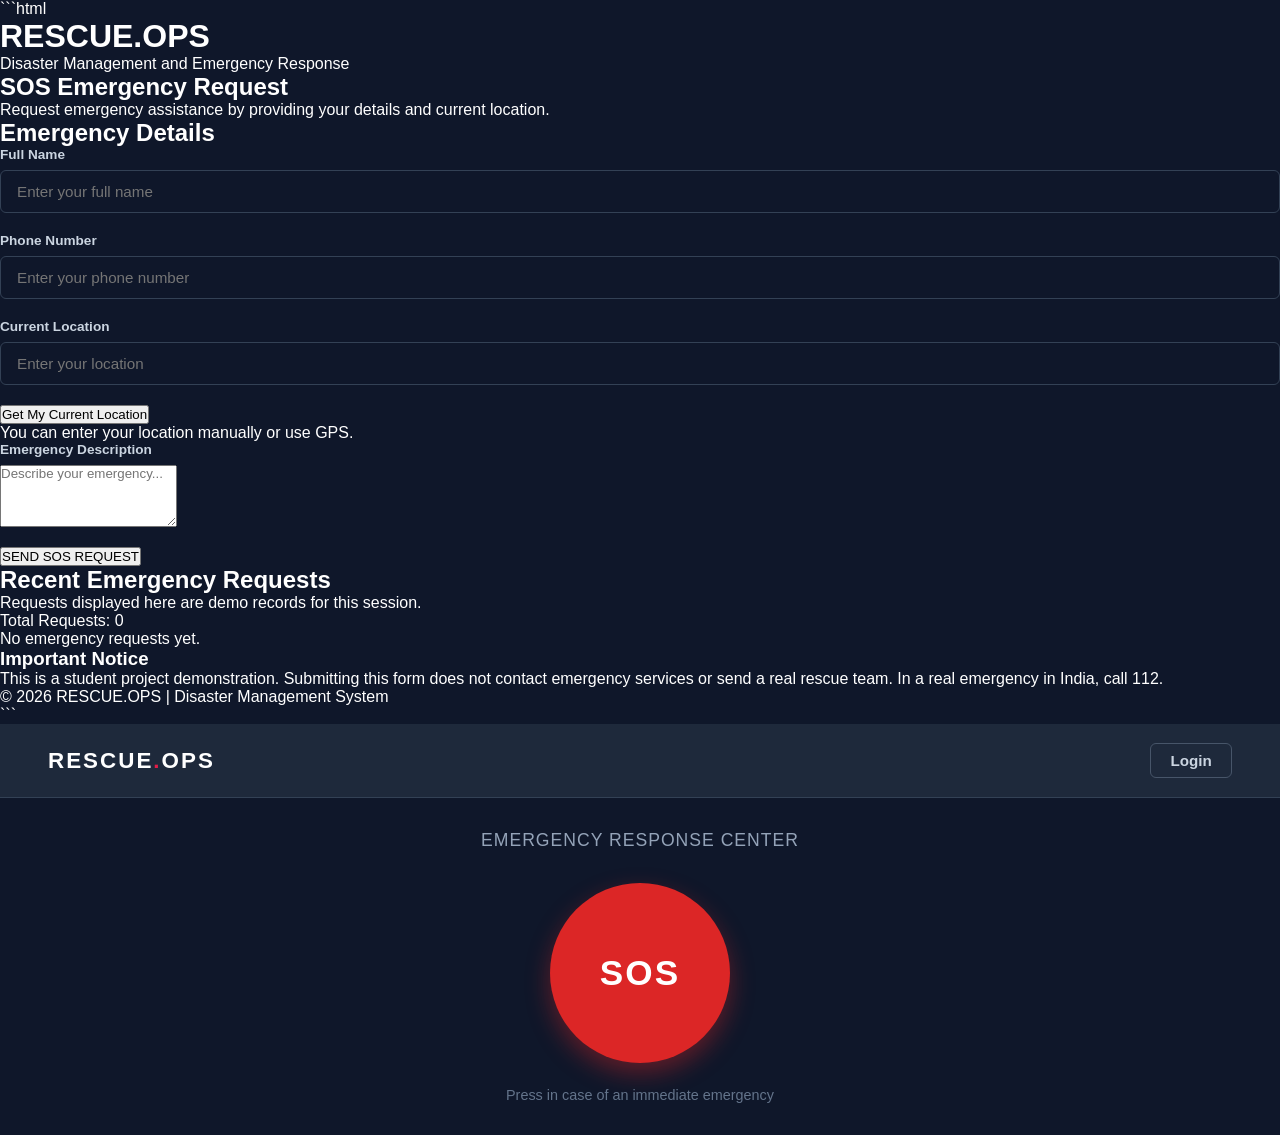
<file: index.html>
```html
<!DOCTYPE html>
<html lang="en">
<head>
    <meta charset="UTF-8">
    <meta name="viewport" content="width=device-width, initial-scale=1.0">

    <title>RESCUE.OPS | SOS Emergency Module</title>

    <link rel="stylesheet" href="style.css">
</head>

<body>

    <header>
        <div class="container">
            <h1>RESCUE<span>.OPS</span></h1>
            <p>Disaster Management and Emergency Response</p>
        </div>
    </header>

    <main class="container">

        <section class="hero">
            <h2>SOS Emergency Request</h2>
            <p>
                Request emergency assistance by providing your details
                and current location.
            </p>
        </section>

        <section class="emergency-card">

            <h2>Emergency Details</h2>

            <form id="sosForm">

                <div class="form-group">
                    <label for="victimName">Full Name</label>
                    <input
                        type="text"
                        id="victimName"
                        name="victimName"
                        placeholder="Enter your full name"
                        required
                    >
                </div>

                <div class="form-group">
                    <label for="phone">Phone Number</label>
                    <input
                        type="tel"
                        id="phone"
                        name="phone"
                        placeholder="Enter your phone number"
                        pattern="[0-9]{10}"
                        maxlength="10"
                        required
                    >
                </div>

                <div class="form-group">
                    <label for="location">Current Location</label>
                    <input
                        type="text"
                        id="location"
                        name="location"
                        placeholder="Enter your location"
                        required
                    >
                </div>

                <input type="hidden" id="latitude" name="latitude">
                <input type="hidden" id="longitude" name="longitude">

                <button type="button" id="getLocation">
                    Get My Current Location
                </button>

                <p id="locationStatus" role="status">
                    You can enter your location manually or use GPS.
                </p>

                <div class="form-group">
                    <label for="details">Emergency Description</label>
                    <textarea
                        id="details"
                        name="details"
                        rows="4"
                        placeholder="Describe your emergency..."
                        required
                    ></textarea>
                </div>

                <button type="submit" id="submitSOS">
                    SEND SOS REQUEST
                </button>

            </form>

            <div id="confirmation" hidden role="status" aria-live="polite">
                <h3>Request Status</h3>
                <p id="confirmationText"></p>
                <a
                    id="mapLink"
                    href="#"
                    target="_blank"
                    rel="noopener noreferrer"
                    hidden
                >
                    View Location on Map
                </a>
            </div>

        </section>

        <section class="history-section">
            <h2>Recent Emergency Requests</h2>

            <p>
                Requests displayed here are demo records for this session.
            </p>

            <p>
                Total Requests: <span id="requestCount">0</span>
            </p>

            <div id="historyList">
                <p>No emergency requests yet.</p>
            </div>
        </section>

        <section class="notice">
            <h3>Important Notice</h3>
            <p>
                This is a student project demonstration. Submitting this
                form does not contact emergency services or send a real
                rescue team. In a real emergency in India, call 112.
            </p>
        </section>

    </main>

    <footer>
        <p>&copy; 2026 RESCUE.OPS | Disaster Management System</p>
    </footer>

    <script src="script.js"></script>

</body>
</html>
```
<!DOCTYPE html>
<html lang="en">
<head>
  <meta charset="UTF-8">
  <meta name="viewport" content="width=device-width, initial-scale=1.0">
  <title>RESCUE OPS</title>
  <link rel="stylesheet" href="style.css">
</head>
<body>

  <nav class="navbar">
    <a href="#" class="brand-name" id="navBrand">
      RESCUE<span>.</span>OPS
    </a>
    <div class="nav-right" id="navRight">
      <button class="login-btn" id="loginToggleBtn">Login</button>
      <div class="user-badge hidden" id="userBadge">
        <span id="officerBadgeName">Volunteer</span>
        <button class="logout-btn" id="logoutBtn">Logout</button>
      </div>
    </div>
  </nav>

  <main class="main-container" id="homeView">
    <p class="main-title">Emergency Response Center</p>
    <a href="#" class="sos-btn" id="sosBtn">SOS</a>
    <p class="sos-caption">Press in case of an immediate emergency</p>
  </main>

  <div class="category-container hidden" id="categoryView">
    <div class="category-card">
      <h2 class="category-title">Select Emergency Type</h2>
      <p class="category-subtitle">Choose the category to dispatch the right response team</p>

      <div class="options-grid">
        <button class="emergency-option medical" data-type="Medical Emergency">
          <span class="option-icon">🚑</span>
          <span class="option-title">Medical</span>
          <span class="option-desc">Ambulance & Paramedics</span>
        </button>

        <button class="emergency-option fire" data-type="Fire & Rescue">
          <span class="option-icon">🔥</span>
          <span class="option-title">Fire / Hazard</span>
          <span class="option-desc">Fire Fighters & Rescue</span>
        </button>

        <button class="emergency-option police" data-type="Crime & Safety">
          <span class="option-icon">👮</span>
          <span class="option-title">Crime / Police</span>
          <span class="option-desc">Law Enforcement</span>
        </button>

        <button class="emergency-option disaster" data-type="Disaster / General">
          <span class="option-icon">⚠️</span>
          <span class="option-title">Disaster / Other</span>
          <span class="option-desc">Search & Rescue Unit</span>
        </button>
      </div>

      <a href="#" class="back-link" id="backToSos">← Cancel and return</a>
    </div>
  </div>

  <div class="confirmation-container hidden" id="confirmationView">
    <div class="confirmation-card">
      <div class="alert-pulse"></div>
      <h2 class="confirmation-title">Dispatch Signal Sent</h2>

      <div class="status-badge" id="selectedCategoryDisplay">Medical Emergency</div>

      <div class="location-box">
        <p class="location-label">GPS Co-ordinates</p>
        <p class="location-coords" id="coordsDisplay">Fetching coordinates...</p>
        <p class="location-status" id="locationStatus">Acquiring high-accuracy position...</p>
      </div>

      <button type="button" class="cancel-alert-btn" id="cancelAlertBtn">Cancel Emergency Alert</button>
    </div>
  </div>

  <div class="login-container hidden" id="loginView">
    <div class="login-card">
      <h2 class="login-title" id="authHeading">Volunteer Login</h2>
      <p class="login-subtitle" id="authSubtitle">Sign in with your pre-registered responder account</p>

      
      <div class="auth-message hidden" id="authMessage"></div>

      
      <form id="loginForm">
        <div class="form-group">
          <label for="username">Volunteer Name</label>
          <input type="text" id="username" placeholder="e.g. sam" required autocomplete="username">
        </div>

        <div class="form-group">
          <label for="password">Password</label>
          <input type="password" id="password" placeholder="••••••••" required autocomplete="current-password">
        </div>

        <div class="coords-row">
          <div class="form-group">
            <label for="loginLat">Latitude (Optional)</label>
            <input type="number" step="any" id="loginLat" placeholder="Auto / Profile">
          </div>
          <div class="form-group">
            <label for="loginLon">Longitude (Optional)</label>
            <input type="number" step="any" id="loginLon" placeholder="Auto / Profile">
          </div>
        </div>

        <button type="button" class="gps-btn" id="fetchLoginGpsBtn">📍 Fetch Current GPS Coordinates</button>
        <button type="submit" class="submit-btn" id="loginSubmitBtn">Sign In</button>
      </form>

      <a href="#" class="back-link" id="backToHome">← Back to Emergency Screen</a>
    </div>
  </div>

  <div class="dashboard-container hidden" id="dashboardView">
    <div class="dashboard-card">
      <div class="dashboard-header">
        <div>
          <h2 class="dashboard-title">Volunteer Command Center</h2>
          <p class="dashboard-subtitle" id="volunteerMeta">Logged in as responder</p>
        </div>
        <span class="duty-badge" id="dutyStatusBadge">● On Duty</span>
      </div>

      <div class="taskbar">
        <button type="button" class="taskbar-btn active" data-tab="viewSos" id="tabViewSos">
          🚨 View SOS <span class="badge-count" id="taskCount">0</span>
        </button>
        <button type="button" class="taskbar-btn" data-tab="nextPriority" id="tabNextPriority">
          ⚡ Next SOS Queue
        </button>
        <button type="button" class="taskbar-btn" data-tab="volunteers" id="tabVolunteers">
          👥 Volunteers
        </button>
      </div>

      <div class="next-queue-panel" id="nextQueuePanel">
        <div class="panel-header">
          <div>
            <h3>Next Priority SOS (Shortest Distance)</h3>
            <p class="panel-sub">Ordered by priority first, then SOS ID from C++ priority queue</p>
          </div>
          <button type="button" class="action-btn info" id="refreshDashboardBtn">↻ Refresh</button>
        </div>
        <div id="nextQueueList" class="task-list"></div>
      </div>

      <div class="tab-section" id="sectionViewSos">
        <h3 class="section-heading">All Active SOS Alerts</h3>
        <div class="task-list" id="taskList"></div>
      </div>

      <div class="tab-section hidden" id="sectionNextPriority">
        <h3 class="section-heading">Your Shortest-Distance Priority Queue</h3>
        <div class="task-list" id="priorityQueueFullList"></div>
      </div>

      <div class="tab-section hidden" id="sectionVolunteers">
        <h3 class="section-heading">Registered Volunteers</h3>
        <div class="task-list" id="volunteersList"></div>
      </div>
    </div>
  </div>

  <script src="script.js"></script>
</body>
</html>
</file>
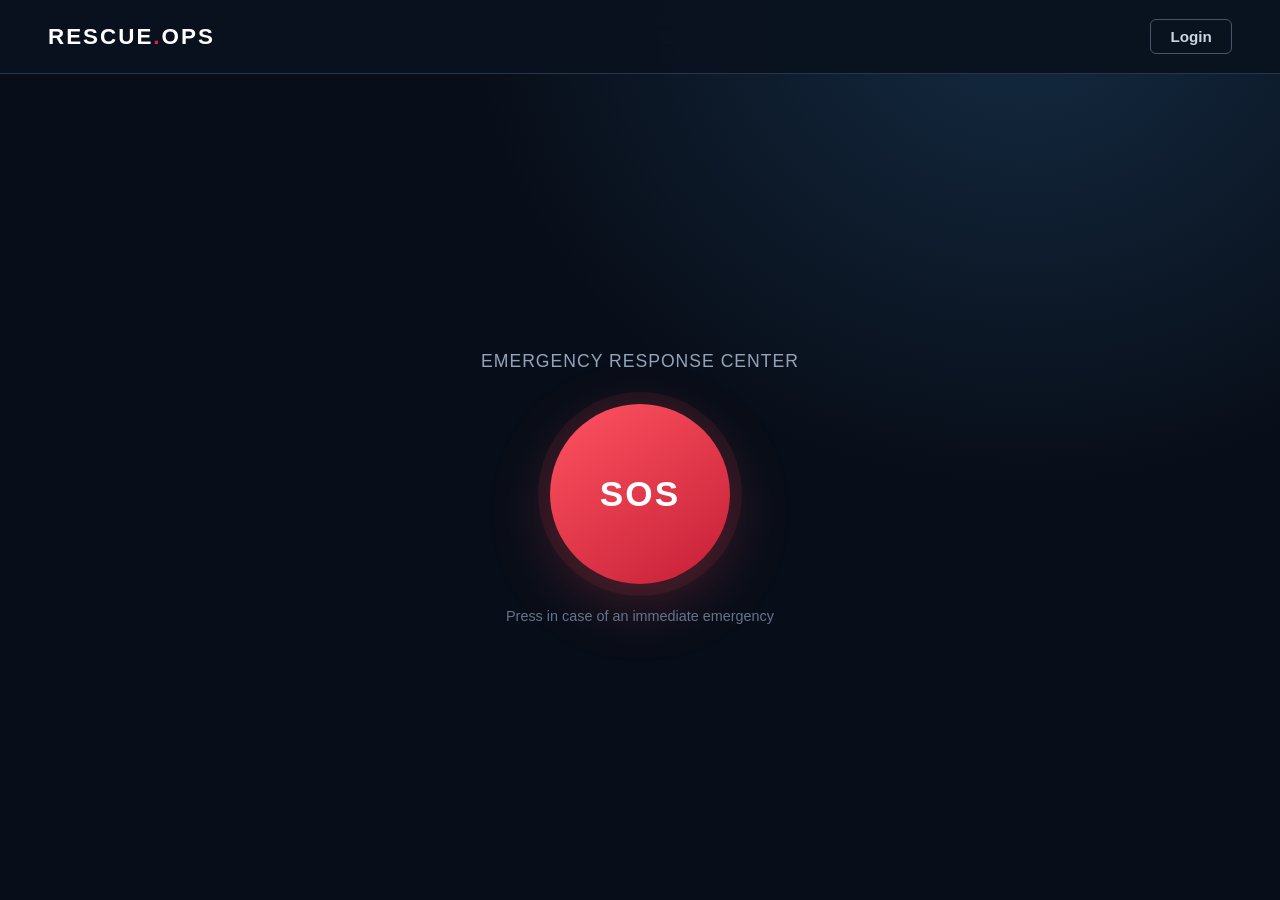
<file: Rescueops/frontend/index_backup.html>
<!DOCTYPE html>
<html lang="en">
<head>
  <meta charset="UTF-8">
  <meta name="viewport" content="width=device-width, initial-scale=1.0">
  <title>RESCUE OPS</title>
  <link rel="stylesheet" href="style.css">
</head>
<body>

  <nav class="navbar">
    <a href="#" class="brand-name" id="navBrand">
      RESCUE<span>.</span>OPS
    </a>
    <div class="nav-right" id="navRight">
      <button class="login-btn" id="loginToggleBtn">Login</button>
      <div class="user-badge hidden" id="userBadge">
        <span id="officerBadgeName">Volunteer</span>
        <button class="logout-btn" id="logoutBtn">Logout</button>
      </div>
    </div>
  </nav>

  <main class="main-container" id="homeView">
    <p class="main-title">Emergency Response Center</p>
    <a href="#" class="sos-btn" id="sosBtn">SOS</a>
    <p class="sos-caption">Press in case of an immediate emergency</p>
  </main>

  <div class="category-container hidden" id="categoryView">
    <div class="category-card">
      <h2 class="category-title">Select Emergency Type</h2>
      <p class="category-subtitle">Choose the category to dispatch the right response team</p>

      <div class="options-grid">
        <button class="emergency-option medical" data-type="Medical Emergency">
          <span class="option-icon">🚑</span>
          <span class="option-title">Medical</span>
          <span class="option-desc">Ambulance & Paramedics</span>
        </button>

        <button class="emergency-option fire" data-type="Fire & Rescue">
          <span class="option-icon">🔥</span>
          <span class="option-title">Fire / Hazard</span>
          <span class="option-desc">Fire Fighters & Rescue</span>
        </button>

        <button class="emergency-option police" data-type="Crime & Safety">
          <span class="option-icon">👮</span>
          <span class="option-title">Crime / Police</span>
          <span class="option-desc">Law Enforcement</span>
        </button>

        <button class="emergency-option disaster" data-type="Disaster / General">
          <span class="option-icon">⚠️</span>
          <span class="option-title">Disaster / Other</span>
          <span class="option-desc">Search & Rescue Unit</span>
        </button>
      </div>

      <a href="#" class="back-link" id="backToSos">← Cancel and return</a>
    </div>
  </div>

  <div class="confirmation-container hidden" id="confirmationView">
    <div class="confirmation-card">
      <div class="alert-pulse"></div>
      <h2 class="confirmation-title">Dispatch Signal Sent</h2>

      <div class="status-badge" id="selectedCategoryDisplay">Medical Emergency</div>

      <div class="location-box">
        <p class="location-label">GPS Co-ordinates</p>
        <p class="location-coords" id="coordsDisplay">Fetching coordinates...</p>
        <p class="location-status" id="locationStatus">Acquiring high-accuracy position...</p>
      </div>

      <button type="button" class="cancel-alert-btn" id="cancelAlertBtn">Cancel Emergency Alert</button>
    </div>
  </div>

  <div class="login-container hidden" id="loginView">
    <div class="login-card">
      <h2 class="login-title" id="authHeading">Volunteer Login</h2>
      <p class="login-subtitle" id="authSubtitle">Sign in with your pre-registered responder account</p>

      
      <div class="auth-message hidden" id="authMessage"></div>

      
      <form id="loginForm">
        <div class="form-group">
          <label for="username">Volunteer Name</label>
          <input type="text" id="username" placeholder="e.g. sam" required autocomplete="username">
        </div>

        <div class="form-group">
          <label for="password">Password</label>
          <input type="password" id="password" placeholder="••••••••" required autocomplete="current-password">
        </div>

        <div class="coords-row">
          <div class="form-group">
            <label for="loginLat">Latitude (Optional)</label>
            <input type="number" step="any" id="loginLat" placeholder="Auto / Profile">
          </div>
          <div class="form-group">
            <label for="loginLon">Longitude (Optional)</label>
            <input type="number" step="any" id="loginLon" placeholder="Auto / Profile">
          </div>
        </div>

        <button type="button" class="gps-btn" id="fetchLoginGpsBtn">📍 Fetch Current GPS Coordinates</button>
        <button type="submit" class="submit-btn" id="loginSubmitBtn">Sign In</button>
      </form>

      <a href="#" class="back-link" id="backToHome">← Back to Emergency Screen</a>
    </div>
  </div>

  <div class="dashboard-container hidden" id="dashboardView">
    <div class="dashboard-card">
      <div class="dashboard-header">
        <div>
          <h2 class="dashboard-title">Volunteer Command Center</h2>
          <p class="dashboard-subtitle" id="volunteerMeta">Logged in as responder</p>
        </div>
        <span class="duty-badge" id="dutyStatusBadge">● On Duty</span>
      </div>

      <div class="taskbar">
        <button type="button" class="taskbar-btn active" data-tab="viewSos" id="tabViewSos">
          🚨 View SOS <span class="badge-count" id="taskCount">0</span>
        </button>
        <button type="button" class="taskbar-btn" data-tab="nextPriority" id="tabNextPriority">
          ⚡ Next SOS Queue
        </button>
        <button type="button" class="taskbar-btn" data-tab="volunteers" id="tabVolunteers">
          👥 Volunteers
        </button>
      </div>

      <div class="next-queue-panel" id="nextQueuePanel">
        <div class="panel-header">
          <div>
            <h3>Next Priority SOS (Shortest Distance)</h3>
            <p class="panel-sub">Ordered by priority first, then SOS ID from C++ priority queue</p>
          </div>
          <button type="button" class="action-btn info" id="refreshDashboardBtn">↻ Refresh</button>
        </div>
        <div id="nextQueueList" class="task-list"></div>
      </div>

      <div class="tab-section" id="sectionViewSos">
        <h3 class="section-heading">All Active SOS Alerts</h3>
        <div class="task-list" id="taskList"></div>
      </div>

      <div class="tab-section hidden" id="sectionNextPriority">
        <h3 class="section-heading">Your Shortest-Distance Priority Queue</h3>
        <div class="task-list" id="priorityQueueFullList"></div>
      </div>

      <div class="tab-section hidden" id="sectionVolunteers">
        <h3 class="section-heading">Registered Volunteers</h3>
        <div class="task-list" id="volunteersList"></div>
      </div>
    </div>
  </div>

  <script src="script.js"></script>
</body>
</html>
</file>
<file: style.css>
* {
  margin: 0;
  padding: 0;
  box-sizing: border-box;
  font-family: 'Segoe UI', Roboto, Helvetica, Arial, sans-serif;
}

body {
  background-color: #0f172a;
  color: #ffffff;
  min-height: 100vh;
  display: flex;
  flex-direction: column;
}

.hidden {
  display: none !important;
}


.navbar {
  display: flex;
  justify-content: space-between;
  align-items: center;
  padding: 1.2rem 3rem;
  background-color: #1e293b;
  border-bottom: 1px solid #334155;
}

.brand-name {
  font-size: 1.4rem;
  font-weight: 800;
  letter-spacing: 2px;
  color: #ffffff;
  text-decoration: none;
  cursor: pointer;
}

.brand-name span {
  color: #e11d48;
}

.nav-right {
  display: flex;
  align-items: center;
  gap: 1rem;
}

.user-badge {
  display: flex;
  align-items: center;
  gap: 0.75rem;
  font-size: 0.9rem;
  font-weight: 600;
  color: #38bdf8;
  background: #0f172a;
  padding: 0.4rem 0.8rem;
  border-radius: 6px;
  border: 1px solid #334155;
}

.login-btn, .logout-btn {
  background: transparent;
  color: #cbd5e1;
  font-size: 0.95rem;
  font-weight: 600;
  padding: 0.5rem 1.2rem;
  border: 1px solid #475569;
  border-radius: 6px;
  cursor: pointer;
  transition: all 0.2s ease;
}

.logout-btn {
  padding: 0.25rem 0.6rem;
  font-size: 0.8rem;
  border-color: #ef4444;
  color: #ef4444;
}

.login-btn:hover {
  color: #ffffff;
  border-color: #94a3b8;
  background-color: rgba(255, 255, 255, 0.05);
}

.logout-btn:hover {
  background-color: #ef4444;
  color: #ffffff;
}

.main-container,
.category-container,
.confirmation-container,
.login-container,
.dashboard-container {
  flex: 1;
  display: flex;
  justify-content: center;
  align-items: center;
  padding: 2rem;
}

.main-container {
  flex-direction: column;
  text-align: center;
}

.main-title {
  font-size: 1.1rem;
  color: #94a3b8;
  margin-bottom: 2rem;
  text-transform: uppercase;
  letter-spacing: 1px;
}

.sos-btn {
  display: flex;
  justify-content: center;
  align-items: center;
  width: 180px;
  height: 180px;
  border-radius: 50%;
  background-color: #dc2626;
  color: #ffffff;
  font-size: 2.2rem;
  font-weight: 900;
  letter-spacing: 2px;
  text-decoration: none;
  box-shadow: 0 10px 25px rgba(220, 38, 38, 0.4);
  transition: transform 0.2s ease, background-color 0.2s ease, box-shadow 0.2s ease;
}

.sos-btn:hover {
  background-color: #b91c1c;
  transform: scale(1.04);
  box-shadow: 0 12px 30px rgba(220, 38, 38, 0.5);
}

.sos-btn:active {
  transform: scale(0.98);
}

.sos-caption {
  margin-top: 1.5rem;
  font-size: 0.9rem;
  color: #64748b;
}

.category-card,
.confirmation-card,
.login-card,
.dashboard-card {
  background-color: #1e293b;
  border: 1px solid #334155;
  border-radius: 12px;
  padding: 2.5rem;
  width: 100%;
  max-width: 480px;
  text-align: center;
  box-shadow: 0 10px 25px rgba(0, 0, 0, 0.3);
}

.dashboard-card {
  max-width: 720px;
  text-align: left;
}

.category-title,
.confirmation-title,
.login-title,
.dashboard-title {
  font-size: 1.5rem;
  font-weight: 700;
  margin-bottom: 0.5rem;
  color: #ffffff;
}

.category-subtitle,
.login-subtitle,
.dashboard-subtitle {
  font-size: 0.875rem;
  color: #94a3b8;
  margin-bottom: 1.5rem;
}

.options-grid {
  display: grid;
  grid-template-columns: 1fr 1fr;
  gap: 1rem;
  margin-bottom: 1.5rem;
}

.emergency-option {
  display: flex;
  flex-direction: column;
  align-items: center;
  padding: 1.2rem;
  border-radius: 8px;
  border: 1px solid #334155;
  background-color: #0f172a;
  color: #ffffff;
  cursor: pointer;
  transition: all 0.2s ease;
}

.emergency-option:hover {
  transform: translateY(-2px);
  border-color: #475569;
}

.option-icon {
  font-size: 2rem;
  margin-bottom: 0.5rem;
}

.option-title {
  font-weight: 700;
  font-size: 0.95rem;
  margin-bottom: 0.2rem;
}

.option-desc {
  font-size: 0.75rem;
  color: #94a3b8;
}

.emergency-option.medical:hover { border-color: #ef4444; background-color: rgba(239, 68, 68, 0.1); }
.emergency-option.fire:hover { border-color: #f97316; background-color: rgba(249, 115, 22, 0.1); }
.emergency-option.police:hover { border-color: #3b82f6; background-color: rgba(59, 130, 246, 0.1); }
.emergency-option.disaster:hover { border-color: #eab308; background-color: rgba(234, 179, 8, 0.1); }

.status-badge {
  display: inline-block;
  background-color: #e11d48;
  color: #ffffff;
  padding: 0.4rem 1rem;
  border-radius: 20px;
  font-size: 0.85rem;
  font-weight: 700;
  text-transform: uppercase;
  letter-spacing: 1px;
  margin: 1rem 0;
}

.location-box {
  background-color: #0f172a;
  border: 1px dashed #475569;
  border-radius: 8px;
  padding: 1rem;
  margin: 1rem 0 1.5rem 0;
}

.location-label {
  font-size: 0.75rem;
  color: #94a3b8;
  text-transform: uppercase;
}

.location-coords {
  font-size: 1.2rem;
  font-weight: 700;
  color: #38bdf8;
  margin: 0.3rem 0;
}

.location-status {
  font-size: 0.75rem;
  color: #64748b;
}

.cancel-alert-btn {
  width: 100%;
  padding: 0.75rem;
  background-color: transparent;
  color: #ef4444;
  border: 1px solid #ef4444;
  border-radius: 6px;
  font-size: 0.95rem;
  font-weight: 600;
  cursor: pointer;
  transition: all 0.2s ease;
}

.cancel-alert-btn:hover {
  background-color: #ef4444;
  color: #ffffff;
}

.form-group {
  margin-bottom: 1.25rem;
  text-align: left;
}

.form-group label {
  display: block;
  font-size: 0.85rem;
  font-weight: 600;
  color: #cbd5e1;
  margin-bottom: 0.5rem;
}

.form-group input {
  width: 100%;
  padding: 0.75rem 1rem;
  background-color: #0f172a;
  border: 1px solid #334155;
  border-radius: 6px;
  color: #ffffff;
  font-size: 0.95rem;
  outline: none;
  transition: border-color 0.2s ease;
}

.form-group input:focus {
  border-color: #38bdf8;
}

.auth-message {
  padding: 0.75rem;
  border-radius: 6px;
  font-size: 0.85rem;
  margin-bottom: 1rem;
  text-align: center;
}

.auth-message.error {
  background-color: rgba(239, 68, 68, 0.15);
  border: 1px solid #ef4444;
  color: #fca5a5;
}

.auth-message.success {
  background-color: rgba(34, 197, 94, 0.15);
  border: 1px solid #22c55e;
  color: #86efac;
}

.submit-btn {
  width: 100%;
  padding: 0.75rem;
  background-color: #e11d48;
  color: #ffffff;
  border: none;
  border-radius: 6px;
  font-size: 1rem;
  font-weight: 600;
  cursor: pointer;
  margin-top: 0.5rem;
  transition: background-color 0.2s ease;
}

.submit-btn:hover {
  background-color: #be123c;
}

.back-link {
  display: inline-block;
  margin-top: 1.25rem;
  color: #94a3b8;
  text-decoration: none;
  font-size: 0.85rem;
  transition: color 0.2s ease;
}

.back-link:hover {
  color: #ffffff;
}

.dashboard-header {
  display: flex;
  justify-content: space-between;
  align-items: flex-start;
  margin-bottom: 1rem;
}

.duty-badge {
  background: rgba(34, 197, 94, 0.15);
  color: #4ade80;
  border: 1px solid #22c55e;
  padding: 0.3rem 0.8rem;
  border-radius: 20px;
  font-size: 0.8rem;
  font-weight: 700;
}

.taskbar {
  display: flex;
  gap: 0.5rem;
  background-color: #0f172a;
  padding: 0.4rem;
  border-radius: 8px;
  border: 1px solid #334155;
  margin-bottom: 1.5rem;
}

.taskbar-btn {
  flex: 1;
  background: transparent;
  border: none;
  color: #94a3b8;
  padding: 0.6rem;
  font-size: 0.85rem;
  font-weight: 600;
  border-radius: 6px;
  cursor: pointer;
  transition: all 0.2s ease;

  display: flex;
  align-items: center;
  justify-content: center;
  gap: 0.5rem;
}

.taskbar-btn.active, .taskbar-btn:hover {
  background-color: #1e293b;
  color: #38bdf8;
}

.badge-count {
  background-color: #e11d48;
  color: white;
  font-size: 0.7rem;
  padding: 0.1rem 0.4rem;
  border-radius: 10px;
}

.task-list {
  display: flex;
  flex-direction: column;
  gap: 1rem;
}

.task-card {
  background-color: #0f172a;
  border: 1px solid #334155;
  border-left: 4px solid #38bdf8;
  padding: 1.2rem;
  border-radius: 8px;
}

.task-card.urgent {
  border-left-color: #e11d48;
}

.task-header {
  display: flex;
  justify-content: space-between;
  margin-bottom: 0.4rem;
}

.task-id {
  font-size: 0.8rem;
  color: #64748b;
  font-weight: 700;
}

.task-tag {
  font-size: 0.7rem;
  padding: 0.15rem 0.5rem;
  border-radius: 4px;
  font-weight: 700;
  text-transform: uppercase;
}

.task-tag.medical { background: rgba(239, 68, 68, 0.2); color: #fca5a5; }
.task-tag.disaster { background: rgba(234, 179, 8, 0.2); color: #fde047; }

.task-title {
  font-size: 1.05rem;
  margin-bottom: 0.3rem;
}

.task-details {
  font-size: 0.8rem;
  color: #94a3b8;
  margin-bottom: 1rem;
}

.task-actions {
  display: flex;
  gap: 0.5rem;
}

.action-btn {
  padding: 0.4rem 0.8rem;
  border-radius: 4px;
  font-size: 0.8rem;
  font-weight: 600;
  cursor: pointer;
  border: none;
  transition: opacity 0.2s;
}

.action-btn.accept { background-color: #22c55e; color: #000; }
.action-btn.info { background-color: #334155; color: #fff; }
.action-btn:hover { opacity: 0.9; }

.auth-tabs {
  display: flex;
  gap: 0.5rem;
  background-color: #0f172a;
  padding: 0.35rem;
  border-radius: 8px;
  border: 1px solid #334155;
  margin-bottom: 1.25rem;
}

.auth-tab {
  flex: 1;
  padding: 0.55rem;
  background: transparent;
  color: #94a3b8;
  border: none;
  border-radius: 6px;
  font-weight: 700;
  cursor: pointer;
}

.auth-tab.active {
  background-color: #1e293b;
  color: #38bdf8;
}

.coords-row {
  display: grid;
  grid-template-columns: 1fr 1fr;
  gap: 0.75rem;
}

.gps-btn {
  width: 100%;
  padding: 0.6rem;
  margin-bottom: 0.5rem;
  background-color: #0f172a;
  color: #38bdf8;
  border: 1px solid #334155;
  border-radius: 6px;
  font-size: 0.85rem;
  font-weight: 600;
  cursor: pointer;
}

.gps-btn:hover {
  border-color: #38bdf8;
}

.next-queue-panel {
  background-color: #0f172a;
  border: 1px solid #334155;
  border-radius: 8px;
  padding: 1rem;
  margin-bottom: 1.5rem;
}

.panel-header {
  display: flex;
  justify-content: space-between;
  align-items: center;
  gap: 0.75rem;
  margin-bottom: 0.85rem;
}

.panel-header h3,
.section-heading {
  font-size: 1rem;
  color: #ffffff;
  margin-bottom: 0.2rem;
}

.panel-sub {
  font-size: 0.78rem;
  color: #94a3b8;
}

.section-heading {
  margin-bottom: 0.85rem;
}

.tab-section {
  margin-top: 0.5rem;
}

.empty-msg {
  font-size: 0.85rem;
  color: #94a3b8;
  padding: 0.6rem 0;
}

a.action-btn {
  text-decoration: none;
  display: inline-flex;
  align-items: center;
}
</file>
<file: Rescueops/frontend/style.css>
* {
  margin: 0;
  padding: 0;
  box-sizing: border-box;
  font-family: 'Segoe UI', Roboto, Helvetica, Arial, sans-serif;
}

body {
  background-color: #0f172a;
  color: #ffffff;
  min-height: 100vh;
  display: flex;
  flex-direction: column;
}

.hidden {
  display: none !important;
}


.navbar {
  display: flex;
  justify-content: space-between;
  align-items: center;
  padding: 1.2rem 3rem;
  background-color: #1e293b;
  border-bottom: 1px solid #334155;
}

.brand-name {
  font-size: 1.4rem;
  font-weight: 800;
  letter-spacing: 2px;
  color: #ffffff;
  text-decoration: none;
  cursor: pointer;
}

.brand-name span {
  color: #e11d48;
}

.nav-right {
  display: flex;
  align-items: center;
  gap: 1rem;
}

.user-badge {
  display: flex;
  align-items: center;
  gap: 0.75rem;
  font-size: 0.9rem;
  font-weight: 600;
  color: #38bdf8;
  background: #0f172a;
  padding: 0.4rem 0.8rem;
  border-radius: 6px;
  border: 1px solid #334155;
}

.login-btn, .logout-btn {
  background: transparent;
  color: #cbd5e1;
  font-size: 0.95rem;
  font-weight: 600;
  padding: 0.5rem 1.2rem;
  border: 1px solid #475569;
  border-radius: 6px;
  cursor: pointer;
  transition: all 0.2s ease;
}

.logout-btn {
  padding: 0.25rem 0.6rem;
  font-size: 0.8rem;
  border-color: #ef4444;
  color: #ef4444;
}

.login-btn:hover {
  color: #ffffff;
  border-color: #94a3b8;
  background-color: rgba(255, 255, 255, 0.05);
}

.logout-btn:hover {
  background-color: #ef4444;
  color: #ffffff;
}

.main-container,
.category-container,
.confirmation-container,
.login-container,
.dashboard-container {
  flex: 1;
  display: flex;
  justify-content: center;
  align-items: center;
  padding: 2rem;
}

.main-container {
  flex-direction: column;
  text-align: center;
}

.main-title {
  font-size: 1.1rem;
  color: #94a3b8;
  margin-bottom: 2rem;
  text-transform: uppercase;
  letter-spacing: 1px;
}

.sos-btn {
  display: flex;
  justify-content: center;
  align-items: center;
  width: 180px;
  height: 180px;
  border-radius: 50%;
  background-color: #dc2626;
  color: #ffffff;
  font-size: 2.2rem;
  font-weight: 900;
  letter-spacing: 2px;
  text-decoration: none;
  box-shadow: 0 10px 25px rgba(220, 38, 38, 0.4);
  transition: transform 0.2s ease, background-color 0.2s ease, box-shadow 0.2s ease;
}

.sos-btn:hover {
  background-color: #b91c1c;
  transform: scale(1.04);
  box-shadow: 0 12px 30px rgba(220, 38, 38, 0.5);
}

.sos-btn:active {
  transform: scale(0.98);
}

.sos-caption {
  margin-top: 1.5rem;
  font-size: 0.9rem;
  color: #64748b;
}

.category-card,
.confirmation-card,
.login-card,
.dashboard-card {
  background-color: #1e293b;
  border: 1px solid #334155;
  border-radius: 12px;
  padding: 2.5rem;
  width: 100%;
  max-width: 480px;
  text-align: center;
  box-shadow: 0 10px 25px rgba(0, 0, 0, 0.3);
}

.dashboard-card {
  max-width: 720px;
  text-align: left;
}

.category-title,
.confirmation-title,
.login-title,
.dashboard-title {
  font-size: 1.5rem;
  font-weight: 700;
  margin-bottom: 0.5rem;
  color: #ffffff;
}

.category-subtitle,
.login-subtitle,
.dashboard-subtitle {
  font-size: 0.875rem;
  color: #94a3b8;
  margin-bottom: 1.5rem;
}

.options-grid {
  display: grid;
  grid-template-columns: 1fr 1fr;
  gap: 1rem;
  margin-bottom: 1.5rem;
}

.emergency-option {
  display: flex;
  flex-direction: column;
  align-items: center;
  padding: 1.2rem;
  border-radius: 8px;
  border: 1px solid #334155;
  background-color: #0f172a;
  color: #ffffff;
  cursor: pointer;
  transition: all 0.2s ease;
}

.emergency-option:hover {
  transform: translateY(-2px);
  border-color: #475569;
}

.option-icon {
  font-size: 2rem;
  margin-bottom: 0.5rem;
}

.option-title {
  font-weight: 700;
  font-size: 0.95rem;
  margin-bottom: 0.2rem;
}

.option-desc {
  font-size: 0.75rem;
  color: #94a3b8;
}

.emergency-option.medical:hover { border-color: #ef4444; background-color: rgba(239, 68, 68, 0.1); }
.emergency-option.fire:hover { border-color: #f97316; background-color: rgba(249, 115, 22, 0.1); }
.emergency-option.police:hover { border-color: #3b82f6; background-color: rgba(59, 130, 246, 0.1); }
.emergency-option.disaster:hover { border-color: #eab308; background-color: rgba(234, 179, 8, 0.1); }

.status-badge {
  display: inline-block;
  background-color: #e11d48;
  color: #ffffff;
  padding: 0.4rem 1rem;
  border-radius: 20px;
  font-size: 0.85rem;
  font-weight: 700;
  text-transform: uppercase;
  letter-spacing: 1px;
  margin: 1rem 0;
}

.location-box {
  background-color: #0f172a;
  border: 1px dashed #475569;
  border-radius: 8px;
  padding: 1rem;
  margin: 1rem 0 1.5rem 0;
}

.location-label {
  font-size: 0.75rem;
  color: #94a3b8;
  text-transform: uppercase;
}

.location-coords {
  font-size: 1.2rem;
  font-weight: 700;
  color: #38bdf8;
  margin: 0.3rem 0;
}

.location-status {
  font-size: 0.75rem;
  color: #64748b;
}

.cancel-alert-btn {
  width: 100%;
  padding: 0.75rem;
  background-color: transparent;
  color: #ef4444;
  border: 1px solid #ef4444;
  border-radius: 6px;
  font-size: 0.95rem;
  font-weight: 600;
  cursor: pointer;
  transition: all 0.2s ease;
}

.cancel-alert-btn:hover {
  background-color: #ef4444;
  color: #ffffff;
}

.form-group {
  margin-bottom: 1.25rem;
  text-align: left;
}

.form-group label {
  display: block;
  font-size: 0.85rem;
  font-weight: 600;
  color: #cbd5e1;
  margin-bottom: 0.5rem;
}

.form-group input {
  width: 100%;
  padding: 0.75rem 1rem;
  background-color: #0f172a;
  border: 1px solid #334155;
  border-radius: 6px;
  color: #ffffff;
  font-size: 0.95rem;
  outline: none;
  transition: border-color 0.2s ease;
}

.form-group input:focus {
  border-color: #38bdf8;
}

.auth-message {
  padding: 0.75rem;
  border-radius: 6px;
  font-size: 0.85rem;
  margin-bottom: 1rem;
  text-align: center;
}

.auth-message.error {
  background-color: rgba(239, 68, 68, 0.15);
  border: 1px solid #ef4444;
  color: #fca5a5;
}

.auth-message.success {
  background-color: rgba(34, 197, 94, 0.15);
  border: 1px solid #22c55e;
  color: #86efac;
}

.submit-btn {
  width: 100%;
  padding: 0.75rem;
  background-color: #e11d48;
  color: #ffffff;
  border: none;
  border-radius: 6px;
  font-size: 1rem;
  font-weight: 600;
  cursor: pointer;
  margin-top: 0.5rem;
  transition: background-color 0.2s ease;
}

.submit-btn:hover {
  background-color: #be123c;
}

.back-link {
  display: inline-block;
  margin-top: 1.25rem;
  color: #94a3b8;
  text-decoration: none;
  font-size: 0.85rem;
  transition: color 0.2s ease;
}

.back-link:hover {
  color: #ffffff;
}

.dashboard-header {
  display: flex;
  justify-content: space-between;
  align-items: flex-start;
  margin-bottom: 1rem;
}

.duty-badge {
  background: rgba(34, 197, 94, 0.15);
  color: #4ade80;
  border: 1px solid #22c55e;
  padding: 0.3rem 0.8rem;
  border-radius: 20px;
  font-size: 0.8rem;
  font-weight: 700;
}

.taskbar {
  display: flex;
  gap: 0.5rem;
  background-color: #0f172a;
  padding: 0.4rem;
  border-radius: 8px;
  border: 1px solid #334155;
  margin-bottom: 1.5rem;
}

.taskbar-btn {
  flex: 1;
  background: transparent;
  border: none;
  color: #94a3b8;
  padding: 0.6rem;
  font-size: 0.85rem;
  font-weight: 600;
  border-radius: 6px;
  cursor: pointer;
  transition: all 0.2s ease;

  display: flex;
  align-items: center;
  justify-content: center;
  gap: 0.5rem;
}

.taskbar-btn.active, .taskbar-btn:hover {
  background-color: #1e293b;
  color: #38bdf8;
}

.badge-count {
  background-color: #e11d48;
  color: white;
  font-size: 0.7rem;
  padding: 0.1rem 0.4rem;
  border-radius: 10px;
}

.task-list {
  display: flex;
  flex-direction: column;
  gap: 1rem;
}

.task-card {
  background-color: #0f172a;
  border: 1px solid #334155;
  border-left: 4px solid #38bdf8;
  padding: 1.2rem;
  border-radius: 8px;
}

.task-card.urgent {
  border-left-color: #e11d48;
}

.task-header {
  display: flex;
  justify-content: space-between;
  margin-bottom: 0.4rem;
}

.task-id {
  font-size: 0.8rem;
  color: #64748b;
  font-weight: 700;
}

.task-tag {
  font-size: 0.7rem;
  padding: 0.15rem 0.5rem;
  border-radius: 4px;
  font-weight: 700;
  text-transform: uppercase;
}

.task-tag.medical { background: rgba(239, 68, 68, 0.2); color: #fca5a5; }
.task-tag.disaster { background: rgba(234, 179, 8, 0.2); color: #fde047; }

.task-title {
  font-size: 1.05rem;
  margin-bottom: 0.3rem;
}

.task-details {
  font-size: 0.8rem;
  color: #94a3b8;
  margin-bottom: 1rem;
}

.task-actions {
  display: flex;
  gap: 0.5rem;
}

.action-btn {
  padding: 0.4rem 0.8rem;
  border-radius: 4px;
  font-size: 0.8rem;
  font-weight: 600;
  cursor: pointer;
  border: none;
  transition: opacity 0.2s;
}

.action-btn.accept { background-color: #22c55e; color: #000; }
.action-btn.info { background-color: #334155; color: #fff; }
.action-btn:hover { opacity: 0.9; }

.auth-tabs {
  display: flex;
  gap: 0.5rem;
  background-color: #0f172a;
  padding: 0.35rem;
  border-radius: 8px;
  border: 1px solid #334155;
  margin-bottom: 1.25rem;
}

.auth-tab {
  flex: 1;
  padding: 0.55rem;
  background: transparent;
  color: #94a3b8;
  border: none;
  border-radius: 6px;
  font-weight: 700;
  cursor: pointer;
}

.auth-tab.active {
  background-color: #1e293b;
  color: #38bdf8;
}

.coords-row {
  display: grid;
  grid-template-columns: 1fr 1fr;
  gap: 0.75rem;
}

.gps-btn {
  width: 100%;
  padding: 0.6rem;
  margin-bottom: 0.5rem;
  background-color: #0f172a;
  color: #38bdf8;
  border: 1px solid #334155;
  border-radius: 6px;
  font-size: 0.85rem;
  font-weight: 600;
  cursor: pointer;
}

.gps-btn:hover {
  border-color: #38bdf8;
}

.next-queue-panel {
  background-color: #0f172a;
  border: 1px solid #334155;
  border-radius: 8px;
  padding: 1rem;
  margin-bottom: 1.5rem;
}

.panel-header {
  display: flex;
  justify-content: space-between;
  align-items: center;
  gap: 0.75rem;
  margin-bottom: 0.85rem;
}

.panel-header h3,
.section-heading {
  font-size: 1rem;
  color: #ffffff;
  margin-bottom: 0.2rem;
}

.panel-sub {
  font-size: 0.78rem;
  color: #94a3b8;
}

.section-heading {
  margin-bottom: 0.85rem;
}

.tab-section {
  margin-top: 0.5rem;
}

.empty-msg {
  font-size: 0.85rem;
  color: #94a3b8;
  padding: 0.6rem 0;
}

a.action-btn {
  text-decoration: none;
  display: inline-flex;
  align-items: center;
}
/* ===== RESCUE OPS COMMAND CENTER THEME ===== */

:root {
  --ops-bg: #080e19;
  --ops-card: #111b2b;
  --ops-border: #26364b;
  --ops-text: #edf4ff;
  --ops-muted: #8da1ba;
  --ops-red: #f04452;
  --ops-teal: #25d0b1;
  --ops-blue: #58a6ff;
}

body {
  background:
    radial-gradient(ellipse at 80% 0%, #142b42 0%, transparent 38%),
    var(--ops-bg);
  color: var(--ops-text);
}

.navbar {
  background: rgba(10,18,31,.96);
  border-bottom: 1px solid var(--ops-border);
  position: sticky;
  top: 0;
  z-index: 1000;
  backdrop-filter: blur(16px);
}

.dashboard-container {
  display: block;
  padding: 30px 4%;
}

.dashboard-card {
  width: 100%;
  max-width: 1500px;
  margin: auto;
  padding: 30px;
  background: transparent;
  border: 0;
  box-shadow: none;
}

.dashboard-header {
  border-bottom: 1px solid var(--ops-border);
  padding-bottom: 22px;
  margin-bottom: 25px;
}

.dashboard-title { color: var(--ops-text); }
.dashboard-subtitle { color: var(--ops-muted); }

.ops-overview {
  display: grid;
  gap: 20px;
  margin-bottom: 30px;
}

.ops-welcome {
  display: flex;
  align-items: center;
  justify-content: space-between;
  gap: 20px;
}

.ops-welcome h2 {
  font-size: 1.7rem;
  margin-bottom: 6px;
}

.ops-welcome p,
.map-footnote {
  color: var(--ops-muted);
  font-size: .85rem;
}

.eyebrow {
  display: block;
  color: var(--ops-teal);
  font-size: .68rem;
  font-weight: 800;
  letter-spacing: 1.6px;
  margin-bottom: 8px;
}

.live-indicator {
  color: var(--ops-teal);
  background: rgba(37,208,177,.09);
  border: 1px solid rgba(37,208,177,.25);
  border-radius: 30px;
  padding: 9px 14px;
  font-size: .72rem;
  font-weight: 800;
}

.live-indicator span {
  display: inline-block;
  width: 8px;
  height: 8px;
  background: var(--ops-teal);
  border-radius: 50%;
  margin-right: 7px;
  box-shadow: 0 0 12px var(--ops-teal);
}

.metric-grid {
  display: grid;
  grid-template-columns: repeat(3,minmax(0,1fr));
  gap: 15px;
}

.metric-card {
  padding: 22px;
  background: linear-gradient(145deg,#17263a,#101b2b);
  border: 1px solid var(--ops-border);
  border-radius: 15px;
  min-height: 130px;
}

.metric-label {
  display: block;
  color: var(--ops-muted);
  font-size: .68rem;
  font-weight: 800;
  letter-spacing: 1px;
}

.metric-card strong {
  display: block;
  font-size: 2.2rem;
  margin: 10px 0 3px;
}

.metric-card small {
  color: var(--ops-muted);
}

.metric-danger strong { color: var(--ops-red); }

.map-panel {
  padding: 20px;
  background: var(--ops-card);
  border: 1px solid var(--ops-border);
  border-radius: 17px;
}

.map-heading {
  display: flex;
  align-items: center;
  justify-content: space-between;
  margin-bottom: 15px;
}

.map-heading h3 { font-size: 1.1rem; }

.map-legend {
  color: var(--ops-muted);
  font-size: .75rem;
}

.map-legend i {
  display: inline-block;
  width: 8px;
  height: 8px;
  background: var(--ops-red);
  border-radius: 50%;
  margin-right: 7px;
}

#incidentMap {
  width: 100%;
  height: 340px;
  overflow: hidden;
  border-radius: 12px;
  background: #17283a;
}

.map-loading {
  height: 100%;
  display: grid;
  place-items: center;
  color: var(--ops-muted);
}

.map-footnote { margin-top: 12px; }

.leaflet-popup-content-wrapper,
.leaflet-popup-tip {
  background: #111b2b;
  color: #edf4ff;
}

.taskbar {
  display: flex;
  flex-wrap: wrap;
  gap: 10px;
  border-bottom: 1px solid var(--ops-border);
  padding-bottom: 15px;
  margin-bottom: 22px;
}

.taskbar-btn {
  background: var(--ops-card);
  color: var(--ops-muted);
  border: 1px solid var(--ops-border);
  border-radius: 10px;
  padding: 12px 17px;
  font-weight: 700;
}

.taskbar-btn:hover,
.taskbar-btn.active {
  color: white;
  background: #1b3048;
  border-color: var(--ops-blue);
}

.task-list {
  display: grid;
  grid-template-columns: repeat(auto-fit,minmax(270px,1fr));
  gap: 14px;
}

.task-card {
  background: linear-gradient(145deg,#17263a,#101b2b);
  border: 1px solid var(--ops-border);
  border-radius: 14px;
  padding: 18px;
  transition: .2s ease;
}

.task-card:hover {
  transform: translateY(-3px);
  border-color: #45617f;
}

.task-card.urgent { border-left: 4px solid var(--ops-red); }

.task-id { color: var(--ops-teal); font-weight: 800; }
.task-title { color: var(--ops-text); }
.task-details { color: var(--ops-muted); line-height: 1.7; }

.task-tag {
  background: rgba(88,166,255,.12);
  color: var(--ops-blue);
  border-radius: 20px;
  padding: 5px 9px;
}

.task-actions {
  display: flex;
  flex-wrap: wrap;
  gap: 8px;
  margin-top: 15px;
}

.action-btn {
  display: inline-flex;
  align-items: center;
  justify-content: center;
  padding: 9px 13px;
  border-radius: 8px;
  font-size: .76rem;
  font-weight: 800;
  text-decoration: none;
  cursor: pointer;
}

.action-btn.accept {
  color: var(--ops-teal);
  background: rgba(37,208,177,.12);
  border: 1px solid rgba(37,208,177,.3);
}

.action-btn.info {
  color: var(--ops-blue);
  background: rgba(88,166,255,.12);
  border: 1px solid rgba(88,166,255,.3);
}

.empty-msg {
  color: var(--ops-muted);
  padding: 22px;
  background: var(--ops-card);
  border: 1px dashed var(--ops-border);
  border-radius: 12px;
}

.form-group input {
  background: #0b1422;
  color: white;
  border: 1px solid var(--ops-border);
}

.category-card,
.confirmation-card,
.login-card {
  background: var(--ops-card);
  border: 1px solid var(--ops-border);
  border-radius: 18px;
}

.sos-btn {
  background: linear-gradient(145deg,#ff5360,#c51f37);
  box-shadow: 0 0 0 12px rgba(240,68,82,.09),
              0 18px 60px rgba(240,68,82,.25);
}

@media(max-width:760px) {
  .dashboard-container { padding: 15px 8px; }
  .dashboard-card { padding: 12px; }
  .metric-grid { grid-template-columns: 1fr; }
  .ops-welcome { align-items: flex-start; flex-direction: column; }
  #incidentMap { height: 270px; }
  .task-list { grid-template-columns: 1fr; }
  .navbar { padding: 14px 17px; }
}

.victim-tracker {
  margin: 22px 0;
  padding: 20px;
  border: 1px solid #31516b;
  border-radius: 14px;
  background: #101e30;
  color: #eaf3ff;
  text-align: left;
}
.victim-tracker h3 { margin-bottom: 12px; }
.tracker-current { margin-bottom: 16px; color: #56d6c2; }
.tracker-steps { display: grid; gap: 9px; }
.tracker-step { color: #8293a8; padding: 8px; border-radius: 8px; }
.tracker-step.completed { color: #63e6be; background: #17352f; }
.tracker-step span { margin-right: 9px; }
.tracker-note { margin-top: 12px; color: #91a4ba; font-size: 12px; }

.assigned-volunteer {
  margin-top: 16px;
  padding: 14px;
  border-radius: 10px;
  background: #17352f;
  border: 1px solid #3c8d75;
  color: #eafff7;
}
.assigned-volunteer h4 {
  margin-bottom: 10px;
  color: #63e6be;
}
.assigned-volunteer p {
  margin: 5px 0;
}
</file>
